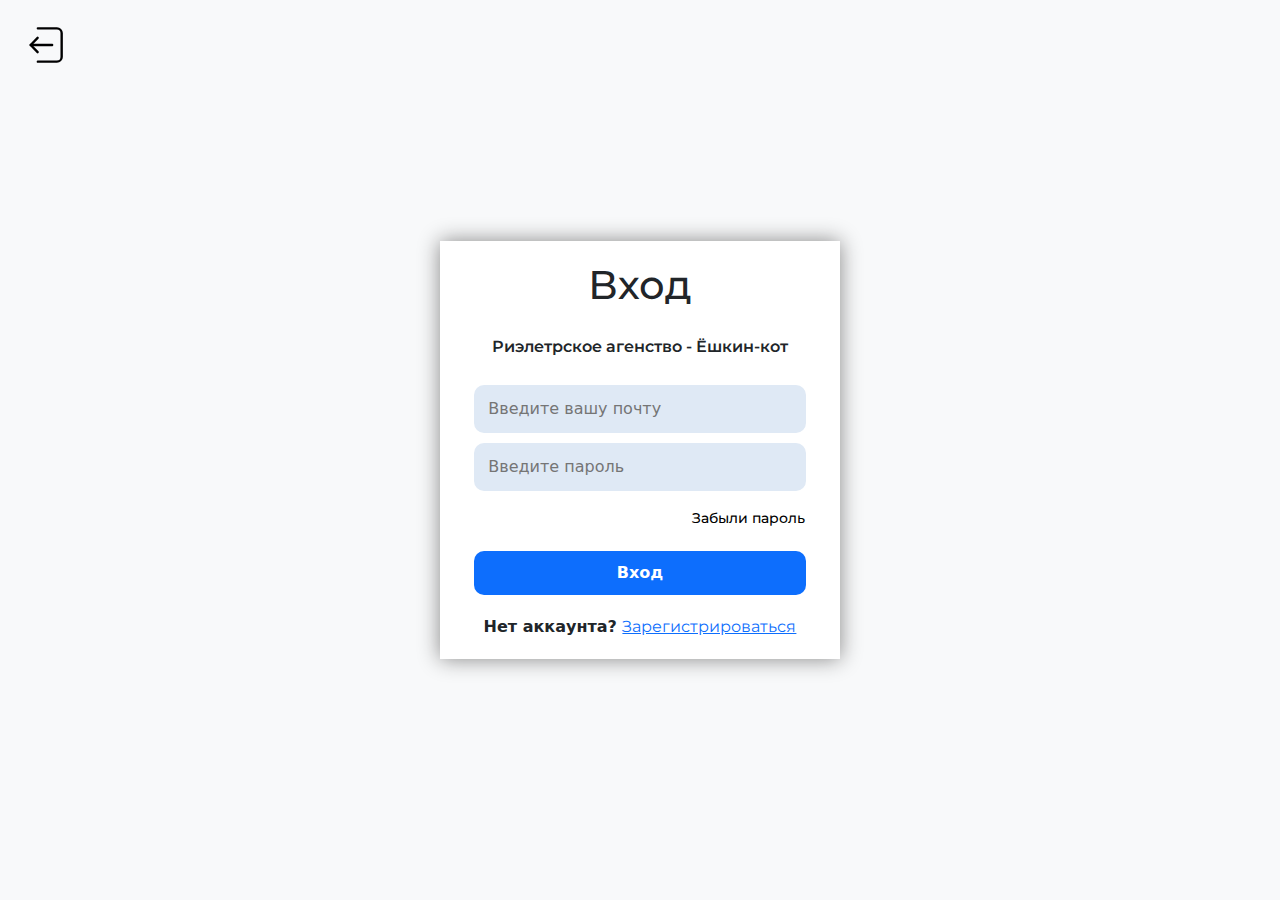
<file: insert.html>
<!DOCTYPE html>
<html lang="ru">
	<head>
		<meta charset="UTF-8" />
		<meta http-equiv="X-UA-Compatible" content="IE=edge" />
		<meta name="viewport" content="width=device-width, initial-scale=1.0" />
		<link rel="stylesheet" href="./css/style.css" />
		<link rel="stylesheet" href="./css/boot/bootstrap.css" />
		<link rel="preconnect" href="https://fonts.googleapis.com" />
		<link rel="preconnect" href="https://fonts.gstatic.com" crossorigin />
		<link
			href="https://fonts.googleapis.com/css2?family=Montserrat:ital,wght@0,100..900;1,100..900&display=swap"
			rel="stylesheet" />
		<title>Риэлетрское агенство - Ёшкин кот</title>
	</head>
	<body>
		<section class="aunt">
			<a class="exit" href="index.html">
				<img src="img/exit.svg" alt="" width="50" />
			</a>
			<div class="container aunt__container">
				<div class="aunt__back">
					<h1>Вход</h1>
					<h6>Риэлетрское агенство - Ёшкин-кот</h6>
					<form>
						<input type="text" placeholder="Введите вашу почту" />
						<input type="password" placeholder="Введите пароль" />
						<p class="recover">
							<a class="text-black" href="#!">Забыли пароль</a>
						</p>
						<div class="aunt__button">
							<button>Вход</button>
						</div>
						<div class="signup">Нет аккаунта? <a href="#!">Зарегистрироваться</a></div>
					</form>
				</div>
			</div>
		</section>
	</body>
</html>
</file>
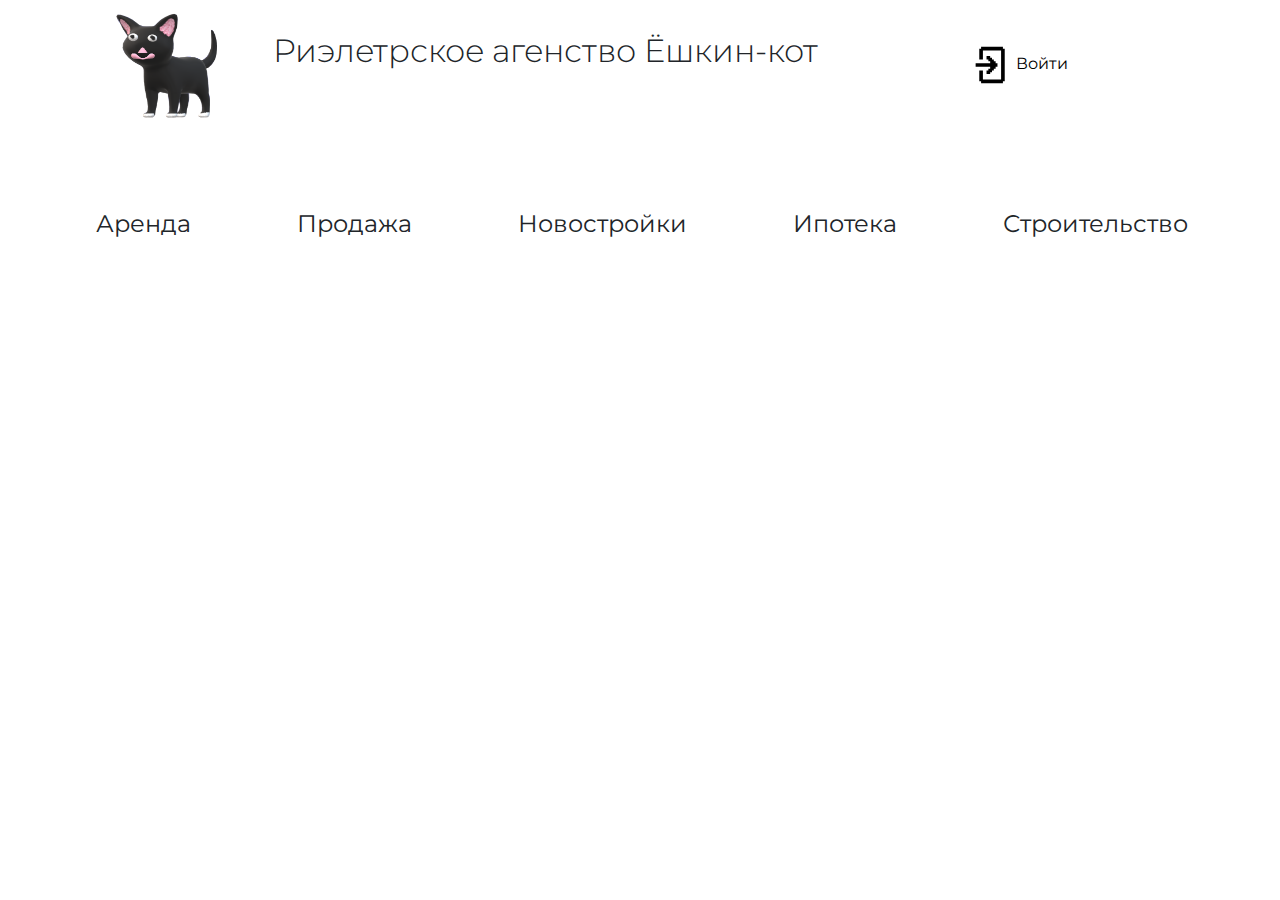
<file: Ipoteka.html>
<!DOCTYPE html>
<html lang="ru">
	<head>
		<meta charset="UTF-8" />
		<meta http-equiv="X-UA-Compatible" content="IE=edge" />
		<meta name="viewport" content="width=device-width, initial-scale=1.0" />
		<link rel="stylesheet" href="./css/style.css" />
		<link rel="stylesheet" href="./css/boot/bootstrap.css" />
		<link rel="preconnect" href="https://fonts.googleapis.com" />
		<link rel="preconnect" href="https://fonts.gstatic.com" crossorigin />
		<link
			href="https://fonts.googleapis.com/css2?family=Montserrat:ital,wght@0,100..900;1,100..900&display=swap"
			rel="stylesheet" />
		<link
			href="https://cdn.jsdelivr.net/npm/bootstrap@5.2.3/dist/css/bootstrap.min.css"
			rel="stylesheet" />
		<script src="https://cdn.jsdelivr.net/npm/bootstrap@5.2.3/dist/js/bootstrap.bundle.min.js"></script>
		<title>Риэлетрское агенство - Ёшкин кот</title>
	</head>
	<body>
		<header class="header">
			<div class="container header__container">
				<div class="row">
					<div class="col-xl-2 header__image">
						<a href="index.html">
							<img class="header__img" src="./img/Untitled.png" alt="" />
						</a>
					</div>
					<div class="col-xl-6 header__title">
						<h1 class="fw-light fs-2">Риэлетрское агенство Ёшкин-кот</h1>
					</div>
					<div class="col-xl-4 header__login">
						<a href="insert.html" class="text-black login">
							<img src="./img/login.svg" alt="" />
							Войти
						</a>
					</div>
				</div>
			</div>
		</header>

		<!--                        NAV                         -->

		<nav class="navbar navbar-expand-xl nav__buttons">
			<div class="container container__nav">
				<button
					class="navbar-toggler col-12"
					data-bs-toggle="collapse"
					data-bs-target="#gfgnavbar">
					<span class="navbar-toggler-icon"> </span>
				</button>
				<div class="row">
					<div class="collapse navbar-collapse ps-3 nav__btn" id="gfgnavbar">
						<ul class="navbar-nav">
							<li class="nav-item">
								<a class="nav-link fw-normal text-dark" href="arenda.html">
									Аренда
								</a>
							</li>
							<li class="nav-item">
								<a class="nav-link fw-normal text-dark" href="Sale.html">
									Продажа
								</a>
							</li>
							<li class="nav-item">
								<a class="nav-link fw-normal text-dark" href="NewYork.html">
									Новостройки
								</a>
							</li>
							<li class="nav-item">
								<a class="nav-link fw-normal text-dark" href="Ipoteka.html">
									Ипотека</a
								>
							</li>
							<li class="nav-item">
								<a class="nav-link fw-normal text-dark" href="Building.html">
									Строительство
								</a>
							</li>
						</ul>
					</div>
				</div>
			</div>
		</nav>

		<!--                            MAIN                    -->
	</body>
</html>
</file>
<file: css/style.css>
* {
	margin: 0;
	padding: 0;
	box-sizing: border-box;
}

body {
	margin: 0;
}

.row {
	flex-wrap: nowrap !important;
}

a:hover {
	opacity: 0.5;
	transition: 0.2s ease;
}
a:active {
	opacity: 1;
}

h1,
h2,
h3,
h4,
h5,
h6,
p,
a {
	font-family: "Montserrat", serif;
}
/*                  HEADER                    */

.header {
	margin-top: 10px;
}

.header__img {
	width: 110px;
	height: 110px;
}

.header__image {
	display: flex;
	justify-content: center;
	align-items: center;
}
.header__title {
	display: flex;
	align-items: center;
	justify-content: center;
}

.header__login {
	display: flex;
	align-items: center;
	justify-content: center;
}

.header__login a {
	text-decoration: none;
	font-weight: 400;
}

.login img {
	width: 40px;
	height: 40px;
}

/*                    NAV                     */
.nav-item a {
}

.nav__buttons {
	margin-top: 70px;
	margin-bottom: 70px;
	width: 100%;
}

.nav__btn a {
	text-decoration: none;
	text-align: center !important;
	font-size: 24px;
	font-weight: 300;
}

.container__nav {
	display: flex;
	justify-content: center !important;
	align-items: center !important;
	text-align: center !important;
}
@media (max-width: 1400px) {
	.nav__btn ul {
		display: flex !important;
		justify-content: space-between !important;
		gap: 90px;
	}
}

@media (min-width: 1400px) {
	.nav__btn ul {
		display: flex !important;
		justify-content: space-between !important;
		gap: 137px;
	}
}

.nav__btn ul {
	list-style: none;
}

.navbar-nav {
	display: flex !important;
	justify-content: space-between !important;
}

/*                      MAIN                    */
.mortgage__row {
	gap: 20px;
}

.mortgage__main {
	display: flex;
	justify-content: center;
	text-align: center;
	align-items: center;
	width: 33% !important;

	background-color: var(--bs-gray-200);
	border-radius: 20px;
	padding: 20px 20px;
}

.motgage__info button,
.credit__info button {
	border: none;
	border-radius: 166px;
	background-color: var(--bs-gray-800);
	padding: 10px 20px;
	color: #fff;
	text-decoration: none;
	margin-bottom: 10px;
	margin-top: 10px;
	transition: 0.3s ease;

	&:hover {
		transform: scale(1.05);
		background-color: var(--bs-gray-500);
		color: black;
	}
}

.credit__main {
	display: flex;
	justify-content: center;
	text-align: center;
	align-items: center;

	width: 66% !important;

	background-color: var(--bs-gray-200);
	border-radius: 20px;
}

/*              		HOMES		               */

@media (max-width: 430px) {
	.end__info p {
		font-size: 11px;
		align-items: center;
		justify-content: center;
		text-align: center;
		margin: 0px !important;
		margin-top: 30px !important;
	}

	.footer__row {
		display: grid !important;
		width: 10% !important;
		grid-template-columns: repeat(1, 1fr);
		margin-top: 100px;
	}

	.end__tel p {
		font-size: 15px !important;
		width: 420px !important;
	}

	.home__sale h2,
	.home__sale_2 h2 {
		font-size: 13px;
		font-weight: 700;
	}

	.home__sale p,
	.home__sale_2 p {
		font-size: 13px;
	}

	.home__sale h4,
	.home__sale_2 h4 {
		font-size: 16px;
		font-weight: 600;
	}

	.ball,
	.ball__2 {
		z-index: -1;
		top: 0px !important;
	}

	.personal__only__up {
		margin: 0 !important;
	}

	.personal__all__up,
	.personal__all_down {
		display: flex;
		align-items: flex-start !important;
		margin-bottom: 0 !important;
	}

	.personal__only__up p,
	.personal__only__down p {
		font-size: 10px !important;
	}

	.personal__only__up h6,
	.personal__only__down h6 {
		font-size: 8px !important;
	}
}

.homes__sales {
	display: flex;
	justify-content: space-between;
}

.home__sale {
	background-color: var(--bs-gray-200);
	padding: 0 !important;
	width: 22% !important;
	height: 50%;
	position: relative;
	border-radius: 10px;
	border: solid 2px var(--bs-gray-400);
}

.home__info {
	color: black;
	text-decoration: none;
}

.home__info h2,
h4 {
	text-align: center;
}

.home__sale p {
	text-align: center;
}

.home__info img {
	border-top-left-radius: 10px;
	border-top-right-radius: 10px;
	width: 100% !important;
}
.home__info_2 img {
	border-top-left-radius: 10px;
	border-top-right-radius: 10px;
	width: 100% !important;
}

.ball {
	position: absolute;
	left: 10px;
	top: 338px;
	width: 10px;
	height: 10px;
	background: blue;
	border-radius: 50%;
	margin-left: 10px;
}

.home__sale_2 {
	position: absolute;
	background-color: var(--bs-gray-200);
	padding: 0 !important;
	width: 22% !important;
	height: 50%;
	border-radius: 10px;
	position: relative;
	border: solid 2px var(--bs-gray-400);
}

.home__info_2 {
	color: black;
	text-decoration: none;
}

.home__info_2 h2,
h4 {
	text-align: center;
}

.home__sale_2 p {
	text-align: center;
}

.ball__2 {
	position: absolute;
	left: 10px;
	top: 338px;
	width: 10px;
	height: 10px;
	background: purple;
	border-radius: 50%;
	margin-left: 10px;
}

/*				STAFF					*/

.staff_all {
	width: 32% !important;
}

.personal__only__up {
	background-color: var(--bs-gray-200);
	width: 28% !important;
	height: 10% !important;
	border-radius: 10px;
	display: block;
	justify-content: space-between;
	align-items: center;
	text-align: center;
	margin-bottom: 158px;
	padding-top: 5px;
}

.personal__only__up p {
	font-size: 15px;
	font-weight: 400;
	text-align: center;
}

.personal__only__up h6 {
	font-size: 15px;
	font-weight: 700;
	margin-top: 10px;
	text-align: center;
}

.personal__only__up img {
	border-radius: 50px;
	width: 30% !important;
	height: 30% !important;
}

.personal__only__down {
	background-color: var(--bs-gray-200);
	width: 28% !important;
	height: 10% !important;
	border-radius: 10px;
	display: block;
	align-items: center;
	text-align: center;
	padding-top: 5px;
}

.personal__only__down p {
	font-size: 15px;
	font-weight: 400;
}

.personal__only__down h6 {
	font-size: 15px;
	font-weight: 700;
	margin-top: 10px;
}

.personal__only__down img {
	border-radius: 50px;
	width: 30% !important;
	height: 30% !important;
}

.personal__all__up {
	display: flex;
	justify-content: center;
	align-items: end;
	gap: 30px;
}

.personal__all_down {
	display: flex;
	justify-content: center;
	align-items: end;
	gap: 30px;
}

.black {
	display: flex;
	justify-content: center;
	align-items: center;
	text-align: center;
}

.img__login {
	width: 30px;
	height: 30px;
}

/*						END						*/

.end__info {
	margin-top: 11px !important;
	display: flex;
	text-align: center;
	width: 70% !important;

	font-size: 20px;
	gap: 60px;
}

.end__tel p {
	margin-top: 11px !important;
	display: flex;
	justify-content: center;

	color: black;
	font-size: 20px;
	gap: 20px;
}

.end__tel {
	width: 30% !important;
}
/*			ARENDA					*/

.block__arend img {
	width: 100% !important;
	height: 65%;
	border-top-left-radius: 10px;
	border-top-right-radius: 10px;
}

.block__arends {
	display: flex;
	justify-content: space-between;
	margin-bottom: 30px;
}

.block__arends_2 {
	display: flex;
	justify-content: space-between;
	width: 100% !important;
}

@media (min-width: 1400px) {
	.block__arends_2 {
		display: flex;
		justify-content: space-between;
		width: 100% !important;
	}
	.block__arends {
		display: flex;
		justify-content: space-between;
		margin-bottom: 30px;
		width: 100% !important;
	}

	.block__arend img {
		width: 100% !important;
		height: 65%;
		border-top-left-radius: 10px;
		border-top-right-radius: 10px;
	}

	.block__arend {
		width: 22% !important;
		height: 435px !important;
		padding: 0px 0px 0px 0px !important;
		border: solid 1px var(--bs-gray-500);
		border-radius: 10px;
		position: relative;
		gap: 100px !important;
	}
}

@media (max-width: 1399px) {
	.block__arend {
		width: 22% !important;
		height: 472px !important;
	}

	.block__arends img,
	.block__arends_2 img {
		height: 60%;
	}
}

@media (max-width: 768px) {
	.block__arends,
	.block__arends_2 {
		display: grid !important;
		grid-template-columns: repeat(2, 1fr);
		justify-content: space-between;
	}

	.block__arend {
		width: 100% !important;
	}

	.block__arends img,
	.block__arends_2 img {
		width: auto;
		height: 60%;
	}
}

@media (min-width: 75px) and (max-width: 576px) {
	.block__arends,
	.block__arends_2 {
		grid-template-columns: repeat(1, 1fr);
		margin-left: auto !important;
	}

	.block__arend {
		width: 95% !important;
		height: 106% !important;
		margin-bottom: 30px !important;
	}

	.block__arends img,
	.block__arends_2 img {
		height: 65%;
		width: 100%;
	}
}

.block__arend {
	height: 435px !important;
	padding: 0px 0px 0px 0px !important;
	border: solid 1px var(--bs-gray-500);
	border-radius: 10px;
	position: relative;
	gap: 100px !important;
}

.block__arend a {
	color: black;
	text-decoration: none;
}

.block__arend h4 {
	font-weight: 600;
	text-align: left;
	padding-left: 20px;
	padding-top: 10px;
	font-size: 22px;
	margin-bottom: 10px;
}

.block__arend p {
	font-weight: 500;
	padding-left: 20px;
	margin-top: -10px;
	font-size: 16px;
	text-align: left;
}

.block__arend h6 {
	color: slategray;
	font-weight: 400;
	padding-left: 20px;
	margin-top: -10px;
	font-size: 16px !important;
	text-align: left;
}

.metro {
	position: absolute;
	left: 20px;
	top: 316px;
	width: 20px;
}

.block__arend span {
	padding-left: 25px;
}

.man {
	position: absolute;
	top: 350px;
	left: 150px;
}

.block__arend a > span {
	position: absolute;
	top: 347px;
	left: 145px;
}

.block__arends_2 {
	display: flex;
	justify-content: space-between;
}

.arenda__mote_btn {
	margin-top: 20px;
	margin-bottom: 20px;
	text-align: center;
	height: 5%;
	padding-top: 20px;
	padding-bottom: 45px;

	background-color: var(--bs-gray-200);
	border-radius: 10px;
	color: black;
	font-weight: 700;
	font-size: 18px;
}

.arenda__more a {
	text-decoration: none;
}

/* 						SALE							*/
.sale__title {
	display: flex;
	margin-bottom: 20px;
}

.sale_text a {
	color: var(--bs-gray-600);
	text-decoration: none;
	font-size: 14px;
}

.sale_text h2 {
	padding-top: 20px;
	letter-spacing: -1px;
	font-weight: 600;
	padding-bottom: 20px;
	font-size: 28px;
}

.sale_button {
	display: flex;
	justify-content: end;
	align-items: flex-end;
}

.sale_btn a > img {
	margin-right: 10px;
}

.sale_btn a {
	background-color: rgb(6, 97, 236, 0.1);
	padding: 6px 5px;
	border-radius: 5px;
	text-decoration: none;
	font-weight: 500;
}

.homes__of_lcp {
	display: flex;
	background-color: var(--bs-gray-200);
	border-radius: 5px;
	padding: 10px;
}

.homes__title {
	margin: 25px;
	width: 22% !important;
	padding: 0px 0px 0px 0px !important;
}

.homes__title h4 {
	padding-top: 20px;
	padding-bottom: 20px;
	text-align: left;
	font-weight: 500;
	letter-spacing: -2px;
}

.homes__title a {
	font-size: 13px;
	font-weight: 600;
	text-decoration: none;
	background-color: rgb(6, 97, 236, 0.1);
	padding: 8px 8px;
	border-radius: 5px;
}

.home__spb {
	position: relative;
	border: solid 2px var(--bs-gray-300);
	background-color: white;
	border-radius: 5px;
	width: 29% !important;
}

.home__spb img {
	width: 100%;
	border-top-left-radius: 5px;
	border-top-right-radius: 5px;
}

.home__spb a {
	text-decoration: none;
	color: black;
}

.home__spb p {
	color: var(--bs-primary);
	font-size: 14px;
	padding-top: 10px;
	margin-bottom: 0px;
	padding-bottom: 15px;
	padding-left: 18px;
}

.home__spb h4 {
	font-weight: 600;
	text-align: left;
	font-size: 18px;
	margin-bottom: 5px;
	padding-left: 20px;
}

.home__spb h5 {
	font-weight: 400;
	padding-left: 20px;
	font-size: 17px;
}

.home__spb h6 {
	font-weight: 400;
	font-size: 14px;
	padding-left: 45px;
	margin-bottom: 0;
}

.home__spb p span {
	color: gray;
	font-weight: 500;
	padding-left: 29px;
}

.metro_spb {
	position: absolute;
	top: 250px;
	left: -106px;
}

.homes__spb {
	display: flex;
	gap: 60px;
	width: 100% !important;
}

@media (max-width: 1024px) {
}

@media (max-width: 768px) {
	.homes__spb {
		display: grid !important;
		grid-template-columns: repeat(2, 1fr);
		place-items: center;
		width: 100% !important;
		gap: 20px;
	}

	.home__spb {
		width: 82% !important;
	}

	.sale_btn {
		display: grid !important;
		grid-template-columns: repeat(1, 1fr);
		gap: 10px;
	}

	.homes__of_lcp {
		display: grid !important;
	}

	.homes__title {
		display: flex;
		width: 93% !important;
		justify-content: space-between;
		align-items: center;
	}

	.homes__title img {
		width: auto;
		height: 60%;
	}

	.homes__title a {
		width: auto;
		height: 25%;
	}
}

@media (max-width: 430px) {
	.homes__spb {
		display: grid !important;
		grid-template-columns: repeat(1, 1fr);
		place-items: center;
		width: 100% !important;
		gap: 20px;
	}

	.home__spb {
		width: 70% !important;
	}

	.sale_btn {
		display: grid !important;
		grid-template-columns: repeat(1, 1fr);
		gap: 10px;
	}

	.homes__of_lcp {
		display: grid !important;
	}
	.homes__title {
		display: grid;
		grid-template-columns: auto;
		place-items: center;
		justify-content: center;

		width: 93% !important;

		align-items: center;
	}

	.homes__title img {
		width: auto;
		height: 70px;
	}

	.homes__title h4 {
		text-align: center;
	}

	.homes__title a {
		width: auto;
		height: 37px;
		text-align: center;
	}
}

.car_spb {
	position: absolute;
	top: 278px;
	left: -106px;
}

/*					SALE_BUSINNES			*/

.sale__business a {
	margin-top: 50px;
	text-decoration: none;
	color: black;
}

.sale__business__image {
	margin-right: 30px;
}

.img__sale {
	display: flex;
	gap: 20px;
	margin-left: -15px;
	margin-top: 5px;
}

.img__sale img {
	border-radius: 5px;
	width: 100%;
}

.sale__business__image img {
	margin-right: 3px;
	margin-top: 5px;
	width: 100%;
}
.sale__bs {
	display: flex;
	margin-bottom: 50px;
	padding: 20px;

	&:hover {
		box-shadow: 0px 0px 6px 0px #878787;
	}
}

/* 				TEXT				*/

.sale__business__text {
	width: 641px;
	position: relative;
}

.metro__spb {
	position: absolute;
	top: 176px;
}
.sale__business__text h3 {
	margin-top: 10px;
	color: blue;
	font-size: 21px;
	font-weight: 600;
}

.sale__business__text h4 {
	text-align: left;
	font-size: 15px;
	margin-bottom: 20px;
	font-weight: 700;
}

.sale__business__text h6 {
	background-color: green;
	width: 67px;
	padding: 6px 6px;
	border-radius: 5px;
	color: white;
	font-weight: 300;
	margin-bottom: 20px;
	font-size: 13px;
}

.sale__business__text p span {
	color: blue;
	font-size: 14px;
}

.sale__business__text p {
	margin-bottom: 3px;
	color: var(--bs-gray-600);
	font-size: 14px;
}

.sale__business__text h5 {
	margin-bottom: 0px;
	color: var(--bs-gray-600);
	font-size: 14px;
	margin-left: 20px;
	margin-bottom: 3px;
}

.sale__business__text h2 {
	margin-top: 15px;
	font-size: 22px;
	margin-bottom: 5px;
}

.sale__business__text h1 {
	font-size: 15px;
	font-weight: 500;
	margin-top: 35px;
	margin-bottom: 5px;
	letter-spacing: -1px;
}

/*			CTA 					*/

.sale__business__cta img {
	border: solid 1px gray;
	border-radius: 5px;
	margin-top: 30px;
	margin-bottom: 15px;
}

.sale__business__cta h2 {
	font-size: 12px;
	letter-spacing: 1px;
}

.sale__business__cta h3 {
	font-size: 16px;
	font-weight: 700;
	margin-bottom: 25px;
}

.sale__business__cta p {
	background-color: rgb(4, 104, 255);
	padding: 5px 43px;
	color: #fff;
	font-weight: 500;
	font-size: 14px;
	border-radius: 5px;
}

/*  					NEW__BUILDING				*/
.new__build__title {
	position: relative;
}

.new__build {
	display: flex;
	width: 1400px;
	margin-bottom: 30px;
	padding: 30px 30px;
	border-radius: 10px;

	&:hover {
		box-shadow: 0px 0px 6px 0px #878787;
		transition: 0.3s ease;
	}
}

.new__build__info {
	margin-left: 30px;
}

.new__build__image img {
	width: 617px;
	border-radius: 5px;
}

.new__build__logo {
	position: relative;
}

.logo_nb {
	position: absolute;
	left: -80px;
	top: 25px;

	width: 52px;
	border-radius: 5px;
}

.new__build__title h1 {
	font-size: 30px;
	font-weight: 600;
	margin-bottom: 15px;
}

.new__build__title h2 {
	font-size: 14px;
	color: var(--bs-gray-600);
	margin-bottom: 15px;
	margin-left: 55px;
}

.new__build__title h3 {
	font-size: 15px;
	color: var(--bs-gray-600);
}

.new__build__title h3 span {
	font-size: 15px;
	color: var(--bs-gray-600);
	margin-left: 20px;
}

.one__room__info,
.two__room__info,
.three__room__info {
	display: flex;
	justify-content: space-between;
	align-items: center;
	gap: 80px;
	width: 601px;
}

.one__room,
.two__room,
.three__room {
	display: flex;
	width: 670px;
	height: 35px;
}
.new__build__rooms {
	display: grid;
	margin-top: 15px;
}

.one__room__info h4,
.two__room__info h4,
.three__room__info h4 {
	color: blue;
	font-size: 14px;
	font-weight: 400;
	margin: 0;
}

.one__room__info h6,
.two__room__info h6,
.three__room__info h6 {
	color: gray;
	font-size: 14px;
	font-weight: 400;
	margin: 0;
}

.one__room__info h5,
.two__room__info h5,
.three__room__info h5 {
	font-size: 14px;
	color: black;
	font-weight: 400;
	margin: 0;
}

.new__build__cta {
	display: flex;
	align-items: center;
	gap: 20px;
	margin-top: 38px;
}

.new__build__cta h6 {
	font-size: 14px;
	color: blue;
	font-weight: 400;
	margin: 0;
}

.new__build__cta h6 span {
	font-size: 14px;
	color: gray;
	margin: 0;
}

.contact {
	background-color: rgb(20, 20, 255);
	color: #fff;
	text-decoration: none;
	font-weight: 600;
	padding: 9px 9px;
	border-radius: 5px;
	font-size: 14px;
}

.favorite {
	background-color: rgb(230 240 255);
	color: rgb(20, 20, 255);
	text-decoration: none;
	font-weight: 600;
	padding: 9px 9px;
	border-radius: 5px;
	font-size: 14px;
}

.star {
	position: absolute;
	top: 50px;
	left: 30px;
}

.suka {
	position: absolute;
	color: rgb(255 157 0);
	font-weight: 700;
	top: 46px;
}

.metro_spb_NewYork {
	position: absolute;
}

.video__main {
	width: 100px;
	height: 100px;
}

.aunt {
	position: relative;
	background-color: var(--bs-light);
	height: 100vh;
	display: flex;
	justify-content: center;
	align-items: center;
}

.aunt__back {
	margin: 0 auto;
	width: 400px;
	padding: 20px 5px;
	background-color: #fff;
	border: radius 10px;
	text-align: center;
	box-shadow: 0px 0px 20px 0px #878787;
}

form input {
	outline: none;
	width: 85%;
	border: none;
	background-color: #dfe9f5;
	padding: 12px 14px;
	margin-bottom: 10px;
	border-radius: 10px;
}

.aunt__back h6,
h1 {
	padding-bottom: 20px;
	font-weight: 600;
}

.recover {
	text-align: right;
	padding-right: 30px;
	padding-top: 5px;
	padding-bottom: 5px;
}

.recover a {
	text-decoration: none;
	color: black;
	font-weight: 500;
	font-size: 14px;
}

.aunt__button button {
	border: none;
	background-color: var(--bs-primary);
	width: 85%;
	border-radius: 10px;
	padding: 10px 14px;
	color: #fff;
	font-weight: 600;
	margin-bottom: 10px;
}

.signup {
	font-weight: 600;
	padding-top: 10px;
}

.signup a {
	font-weight: 400;
}

.exit {
	position: absolute;
	left: 20px;
	top: 20px;
}
</file>
